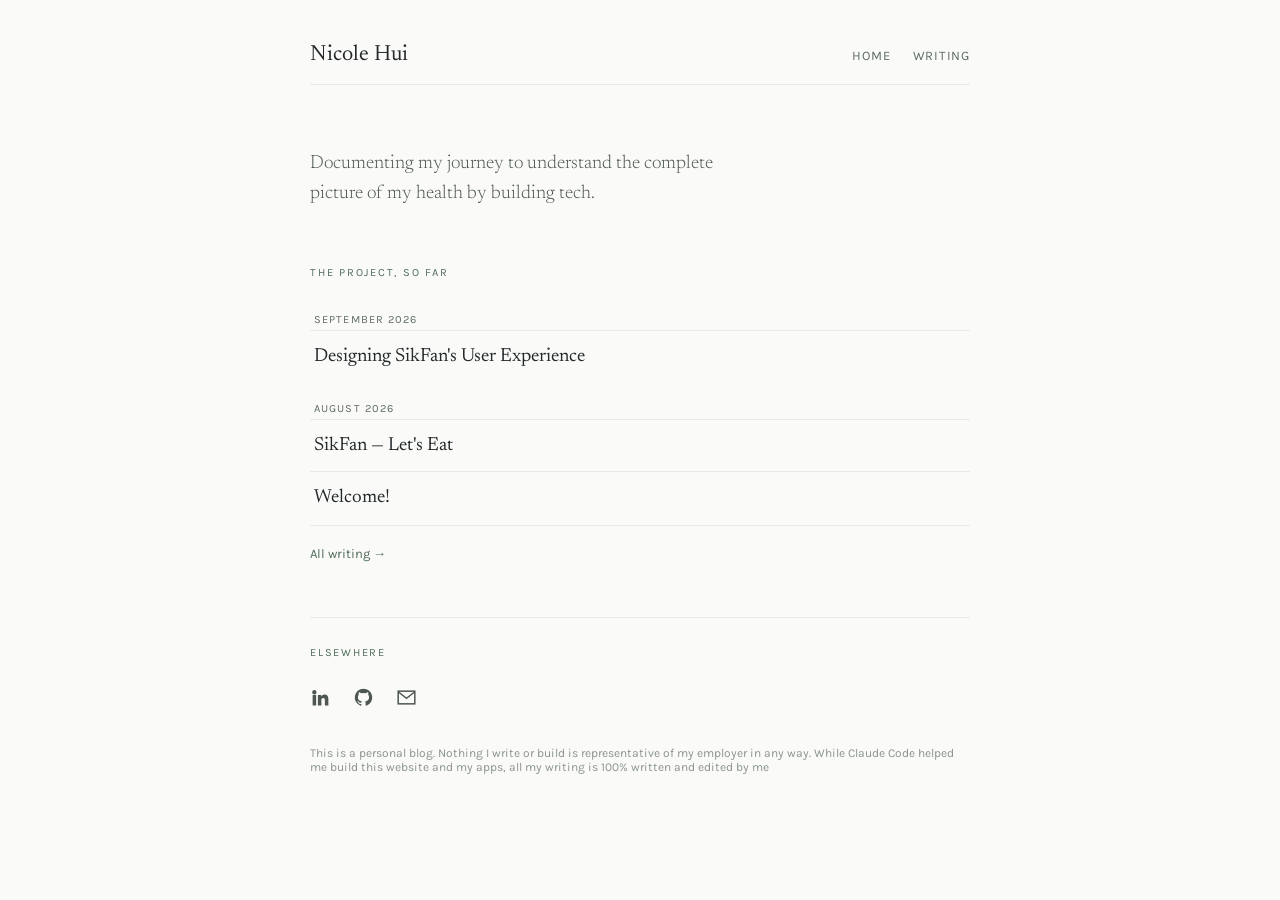
<file: index.html>
<!DOCTYPE html>
<html lang="en">
<head>
  <meta charset="UTF-8">
  <meta name="viewport" content="width=device-width, initial-scale=1.0">
  <title>Nicole Hui</title>
  <link rel="preconnect" href="https://fonts.googleapis.com">
  <link rel="preconnect" href="https://fonts.gstatic.com" crossorigin>
  <link href="https://fonts.googleapis.com/css2?family=Newsreader:ital,opsz,wght@0,6..72,300;0,6..72,400;0,6..72,500;1,6..72,300;1,6..72,400&family=Karla:wght@400;500;600&display=swap" rel="stylesheet">
  <link rel="stylesheet" href="/style.css">
</head>
<body>
  <div class="page">
    <div class="page-inner">
      <header class="site-header">
        <a href="#" class="site-title" data-route="home">Nicole Hui</a>
        <nav class="site-nav">
          <a href="#" data-route="home">Home</a>
          <a href="#" data-route="writing">Writing</a>
        </nav>
      </header>
      <main id="main"></main>
    </div>
  </div>

  <script type="module" src="/script.js"></script>
</body>
</html>
</file>
<file: style.css>
* {
  box-sizing: border-box;
}

html, body {
  margin: 0;
  padding: 0;
}

body {
  background: #f2f4f0;
  color: #23282a;
  font-family: 'Karla', sans-serif;
  -webkit-font-smoothing: antialiased;
}

a {
  color: #4e6b58;
}

a:hover {
  color: #23282a;
}

::selection {
  background: #dfe8de;
}

.page {
  min-height: 100vh;
  background: #fafbf8;
  display: flex;
  flex-direction: column;
  align-items: center;
  padding: 0 24px;
}

.page-inner {
  width: 100%;
  max-width: 660px;
  display: flex;
  flex-direction: column;
  flex: 1;
}

/* Header */

.site-header {
  display: flex;
  justify-content: space-between;
  align-items: baseline;
  gap: 20px;
  border-bottom: 1px solid #e6ebe3;
  padding: 44px 0 18px;
  flex-wrap: wrap;
}

.site-title {
  font-family: 'Newsreader', serif;
  font-size: 22px;
  color: #23282a;
  text-decoration: none;
}

.site-title:hover {
  color: #4e6b58;
}

.site-nav {
  display: flex;
  gap: 22px;
  font-size: 13px;
  letter-spacing: .06em;
  text-transform: uppercase;
  color: #5f6a63;
}

.site-nav a {
  text-decoration: none;
  color: #5f6a63;
}

.site-nav a:hover {
  color: #4e6b58;
}

/* Home */

.home {
  display: flex;
  flex-direction: column;
  gap: 56px;
  padding: 64px 0 72px;
}

.hero {
  display: flex;
  flex-direction: column;
  gap: 22px;
  max-width: 44ch;
}

.hero h1 {
  margin: 0;
  font-family: 'Newsreader', serif;
  font-size: 19px;
  line-height: 1.6;
  font-weight: 300;
  color: #4d5650;
  text-wrap: pretty;
}

.hero p {
  margin: 0;
  font-family: 'Newsreader', serif;
  font-size: 19px;
  line-height: 1.6;
  font-weight: 300;
  color: #4d5650;
  text-wrap: pretty;
}

.section-label {
  font-size: 11px;
  letter-spacing: .16em;
  text-transform: uppercase;
  color: #4e6b58;
  padding-bottom: 14px;
}

.recent {
  display: flex;
  flex-direction: column;
  gap: 2px;
}

.list-end {
  border-top: 1px solid #e6ebe3;
}

.all-writing {
  font-size: 13px;
  color: #4e6b58;
  text-decoration: none;
  padding-top: 18px;
  display: inline-block;
}

.all-writing:hover {
  text-decoration: underline;
}

.post-row {
  display: flex;
  justify-content: space-between;
  align-items: baseline;
  gap: 24px;
  padding: 16px 4px;
  border-top: 1px solid #e6ebe3;
  text-decoration: none;
}

.post-row:hover {
  background: #f1f5ee;
}

.post-row .title {
  font-family: 'Newsreader', serif;
  font-size: 19px;
  color: #23282a;
}

.recent-month-group {
  display: flex;
  flex-direction: column;
}

.recent-month-label {
  font-size: 11px;
  letter-spacing: .1em;
  text-transform: uppercase;
  color: #5f6a63;
  padding: 18px 4px 4px;
}

.recent-month-group:first-child .recent-month-label {
  padding-top: 0;
}

.elsewhere {
  display: flex;
  flex-direction: column;
  gap: 14px;
  border-top: 1px solid #e6ebe3;
  padding-top: 28px;
}

.social-links {
  display: flex;
  align-items: center;
  gap: 22px;
}

.social-links a {
  display: flex;
  color: #4d5650;
  text-decoration: none;
}

.social-links a:hover {
  color: #4e6b58;
}

/* Writing list */

.writing {
  display: flex;
  flex-direction: column;
  gap: 44px;
  padding: 64px 0 72px;
}

.writing-list {
  display: flex;
  flex-direction: column;
}

.writing-year-group {
  display: flex;
  flex-direction: column;
}

.writing-year-group .section-label {
  padding-top: 28px;
}

.writing-year-group:first-child .section-label {
  padding-top: 0;
}

.writing-row {
  display: flex;
  flex-direction: column;
  gap: 7px;
  padding: 22px 4px;
  border-top: 1px solid #e6ebe3;
  text-decoration: none;
}

.writing-row:hover {
  background: #f1f5ee;
}

.writing-row .row-top {
  display: flex;
  justify-content: space-between;
  align-items: baseline;
  gap: 24px;
}

.writing-row .title {
  font-family: 'Newsreader', serif;
  font-size: 21px;
  color: #23282a;
}

.writing-row .date {
  font-size: 12px;
  color: #5f6a63;
  white-space: nowrap;
}

.writing-row .dek {
  font-family: 'Newsreader', serif;
  font-size: 16px;
  font-weight: 300;
  line-height: 1.5;
  color: #4d5650;
  max-width: 52ch;
}

/* Post page */

.post-page {
  display: flex;
  flex-direction: column;
  gap: 40px;
  padding: 56px 0 72px;
}

.back-link {
  font-size: 12px;
  letter-spacing: .12em;
  text-transform: uppercase;
  color: #5f6a63;
  text-decoration: none;
}

.back-link:hover {
  color: #4e6b58;
}

.post-head {
  display: flex;
  flex-direction: column;
  gap: 18px;
}

.post-date {
  display: flex;
  gap: 14px;
  align-items: baseline;
  font-size: 12px;
  letter-spacing: .12em;
  text-transform: uppercase;
  color: #4e6b58;
}

.post-date .sep {
  color: #a9b4ab;
}

.post-date .read-time {
  color: #5f6a63;
}

.post-title {
  margin: 0;
  font-family: 'Newsreader', serif;
  font-size: 36px;
  line-height: 1.2;
  font-weight: 300;
  color: #23282a;
  max-width: 30ch;
  text-wrap: pretty;
}

.post-dek {
  margin: 0;
  font-family: 'Newsreader', serif;
  font-style: italic;
  font-size: 19px;
  line-height: 1.55;
  font-weight: 300;
  color: #4d5650;
  max-width: 50ch;
  text-wrap: pretty;
}

.post-body {
  display: flex;
  flex-direction: column;
  gap: 22px;
  max-width: 62ch;
  border-top: 1px solid #e6ebe3;
  padding-top: 34px;
}

.post-body p {
  margin: 0;
  font-family: 'Newsreader', serif;
  font-size: 18px;
  line-height: 1.72;
  font-weight: 400;
  color: #2f3835;
  text-wrap: pretty;
}

.post-body .post-heading {
  margin: 30px 0 0;
  font-family: 'Newsreader', serif;
  font-size: 28px;
  line-height: 1.26;
  font-weight: 400;
  color: #23282a;
  max-width: 34ch;
  text-wrap: pretty;
}

.post-body .post-heading:first-child {
  margin-top: 0;
}

.post-body .post-subheading {
  margin: 22px 0 -6px;
  font-family: 'Karla', sans-serif;
  font-size: 16px;
  line-height: 1.4;
  letter-spacing: .09em;
  text-transform: uppercase;
  font-weight: 600;
  color: #4e6b58;
  max-width: 34ch;
  text-wrap: pretty;
}

/* Numbered requirements list */

.post-body .req-list {
  display: flex;
  flex-direction: column;
  gap: 12px;
  padding: 4px 0;
}

.post-body .req-row {
  display: grid;
  grid-template-columns: 26px minmax(0, 1fr);
  gap: 10px;
  align-items: baseline;
}

.post-body .req-num {
  font-family: 'Karla', sans-serif;
  font-size: 12px;
  font-weight: 600;
  letter-spacing: .06em;
  color: #4e6b58;
}

.post-body .req-text {
  font-family: 'Newsreader', serif;
  font-size: 17px;
  line-height: 1.6;
  color: #2f3835;
  text-wrap: pretty;
}

/* Bulleted list */

.post-body .dot-list {
  display: flex;
  flex-direction: column;
  border: 1px solid #e6ebe3;
  background: #f4f7f1;
  border-radius: 4px;
  padding: 4px 0;
  margin: 6px 0;
}

.post-body .dot-row {
  padding: 14px 20px;
  border-bottom: 1px solid #e9eee5;
}

.post-body .dot-row:last-child {
  border-bottom: none;
}

.post-body .dot-row .dot-text {
  font-family: 'Newsreader', serif;
  font-size: 17px;
  line-height: 1.6;
  color: #2f3835;
  text-wrap: pretty;
}

.post-body .dot-sublist {
  display: flex;
  flex-direction: column;
  gap: 4px;
  margin-top: 8px;
  padding-left: 18px;
  border-left: 2px solid #dfe8de;
}

.post-body .dot-sublist .dot-text {
  font-size: 15px;
  color: #4d5650;
}

/* SPIKE / DROP / STEADY card */

.post-body .label-card {
  display: flex;
  flex-direction: column;
  border: 1px solid #e6ebe3;
  background: #f4f7f1;
  border-radius: 4px;
  padding: 4px 0;
  margin: 6px 0;
}

.post-body .label-card .label-row {
  display: grid;
  grid-template-columns: 96px minmax(0, 1fr);
  gap: 16px;
  align-items: baseline;
  padding: 14px 20px;
  border-bottom: 1px solid #e9eee5;
}

.post-body .label-card .label-name {
  font-family: 'Karla', sans-serif;
  font-size: 11px;
  font-weight: 600;
  letter-spacing: .14em;
  color: #4e6b58;
}

.post-body .label-card .label-def {
  font-family: 'Newsreader', serif;
  font-size: 16px;
  line-height: 1.55;
  color: #2f3835;
  text-wrap: pretty;
}

/* Pull note */

.post-body .pull-note {
  margin: 0;
  padding-left: 18px;
  border-left: 2px solid #dfe8de;
  font-family: 'Newsreader', serif;
  font-style: italic;
  font-size: 17px;
  line-height: 1.65;
  color: #4d5650;
  text-wrap: pretty;
}

/* Screenshots */

.post-body .figure {
  display: flex;
  flex-direction: column;
  gap: 14px;
  margin: 14px 0;
}

.post-body .screens-plinth {
  box-sizing: border-box;
  display: flex;
  justify-content: center;
  background: #f1f5ee;
  border: 1px solid #e6ebe3;
  border-radius: 4px;
}

.post-body .screens-plinth.plinth-single {
  padding: 30px 24px;
}

.post-body .screens-plinth.plinth-pair {
  padding: 30px 20px;
  gap: 18px;
  flex-wrap: wrap;
}

.post-body .phone {
  display: flex;
  flex-direction: column;
  align-items: center;
  gap: 10px;
}

.post-body .phone-frame {
  box-sizing: border-box;
  background: #fff;
  border: 1px solid #dde4d9;
  padding: 5px;
  box-shadow: 0 12px 26px -18px rgba(35, 40, 42, .5);
}

.post-body .phone-frame img,
.post-body .phone-frame video {
  display: block;
  width: 100%;
  height: 100%;
  object-fit: cover;
  background: #eef2ec;
}

.post-body .phone-frame img.is-missing,
.post-body .phone-frame video.is-missing {
  visibility: hidden;
}

.post-body .phone-frame.size-large {
  width: 232px;
  height: 494px;
  border-radius: 28px;
}

.post-body .phone-frame.size-large img,
.post-body .phone-frame.size-large video {
  border-radius: 23px;
}

.post-body .phone-frame.size-small {
  width: 182px;
  height: 390px;
  border-radius: 24px;
}

.post-body .phone-frame.size-small img {
  border-radius: 19px;
}

.post-body .phone-caption {
  width: 182px;
  text-align: center;
  font-family: 'Karla', sans-serif;
  font-size: 11px;
  letter-spacing: .1em;
  text-transform: uppercase;
  color: #5f6a63;
}

.post-body .graph {
  display: flex;
  flex-direction: column;
  align-items: center;
  gap: 10px;
}

.post-body .graph-frame {
  box-sizing: border-box;
  width: 200px;
  aspect-ratio: 4 / 3;
  background: #fff;
  border: 1px solid #dde4d9;
  border-radius: 6px;
  box-shadow: 0 12px 26px -18px rgba(35, 40, 42, .5);
  overflow: hidden;
}

.post-body .graph-frame img {
  display: block;
  width: 100%;
  height: 100%;
  object-fit: contain;
  background: #eef2ec;
}

.post-body .graph-frame img.is-missing {
  visibility: hidden;
}

.post-body .photo-frame {
  box-sizing: border-box;
  width: 280px;
  max-width: 100%;
  background: #fff;
  border: 1px solid #dde4d9;
  border-radius: 6px;
  box-shadow: 0 12px 26px -18px rgba(35, 40, 42, .5);
  overflow: hidden;
}

.post-body .photo-frame img {
  display: block;
  width: 100%;
  height: auto;
}

.post-body .photo-frame img.is-missing {
  visibility: hidden;
}

.post-body .graph-caption {
  width: 200px;
  text-align: center;
  font-family: 'Karla', sans-serif;
  font-size: 11px;
  letter-spacing: .1em;
  text-transform: uppercase;
  color: #5f6a63;
}

.post-body .screens-caption {
  margin: 0;
  text-align: center;
  font-family: 'Karla', sans-serif;
  font-size: 12px;
  line-height: 1.5;
  color: #5f6a63;
}


.post-footer {
  display: flex;
  justify-content: space-between;
  align-items: flex-start;
  gap: 20px;
  border-top: 1px solid #e6ebe3;
  padding-top: 26px;
  flex-wrap: wrap;
}

.post-footer-note {
  font-size: 13px;
  color: #5f6a63;
}

.post-footer-note a {
  color: #4e6b58;
}

.ai-note {
  display: block;
  font-size: 12px;
  color: #8a938c;
}

.post-footer-note .ai-note {
  margin-top: 6px;
}

.elsewhere .ai-note {
  margin: 24px 0 0;
}

@media (max-width: 700px) {
  .post-title {
    font-size: 28px;
  }

  .post-body .post-heading {
    font-size: 24px;
  }

  .post-body .screens-plinth.plinth-single,
  .post-body .screens-plinth.plinth-pair {
    padding: 20px;
    gap: 18px;
  }
}
</file>
